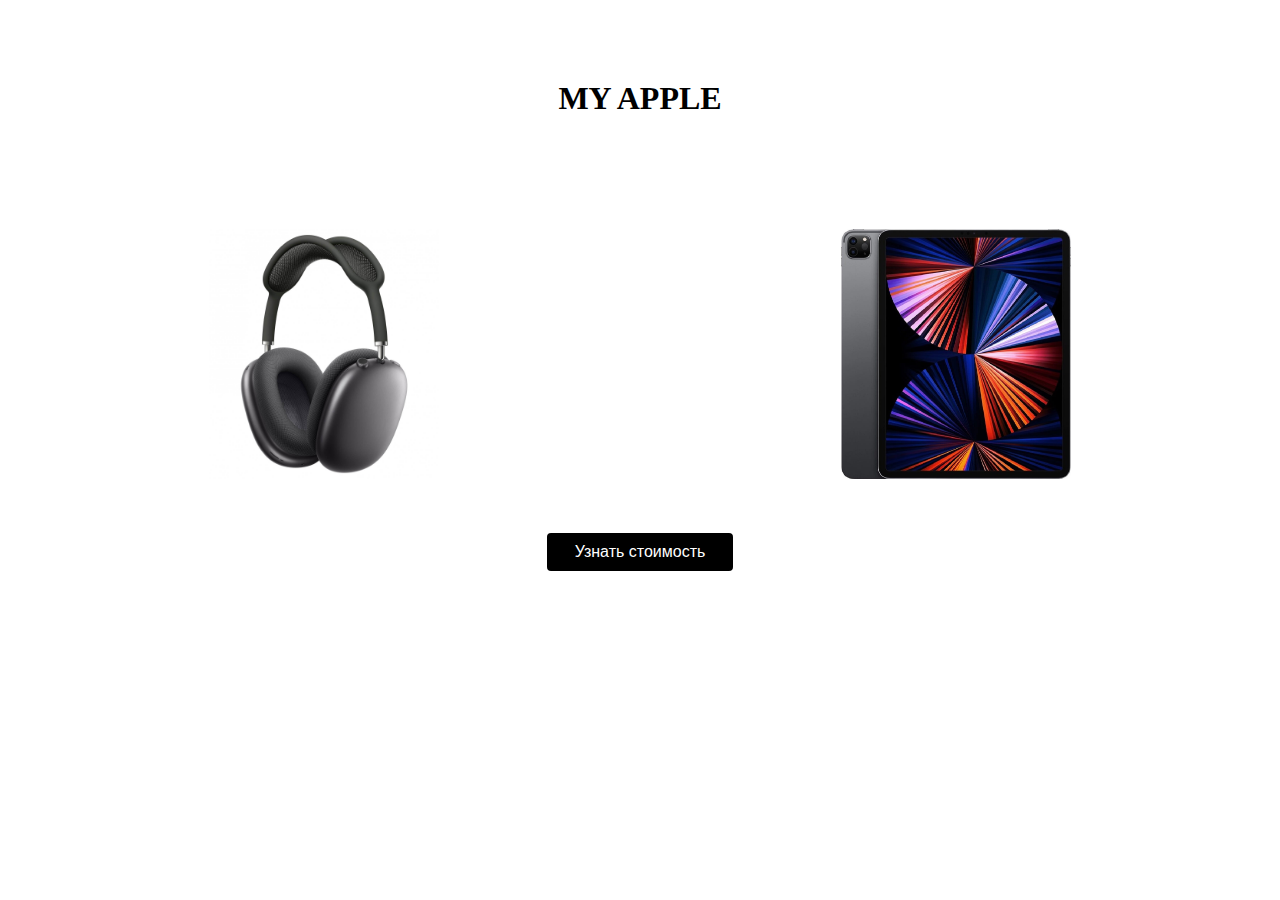
<file: Extra Task/index.html>
<!DOCTYPE html>
<html lang="en">
  <head>
    <meta charset="UTF-8" />
    <meta name="viewport" content="width=device-width, initial-scale=1.0" />
    <title>Document</title>
    <link rel="stylesheet" href="./assets/style.css" />
  </head>
  <body>
    <h1 class="title">MY APPLE</h1>
    <div class="wrap">
      <div class="container__pods">
        <img class="img" src="assets/images/AirPods.jpg" alt="Наушники" />
      </div>
      <div class="container__pad">
        <img class="img" src="assets/images/Ipad.jpg" alt="Планшет" />
      </div>
    </div>
    <div class="button-wrap">
      <button class="button" onclick="calculateTotalPrice()">
        Узнать стоимость
      </button>
    </div>
    <p id="total"></p>
    <script src="./assets/scripts/index.js"></script>
  </body>
</html>
</file>
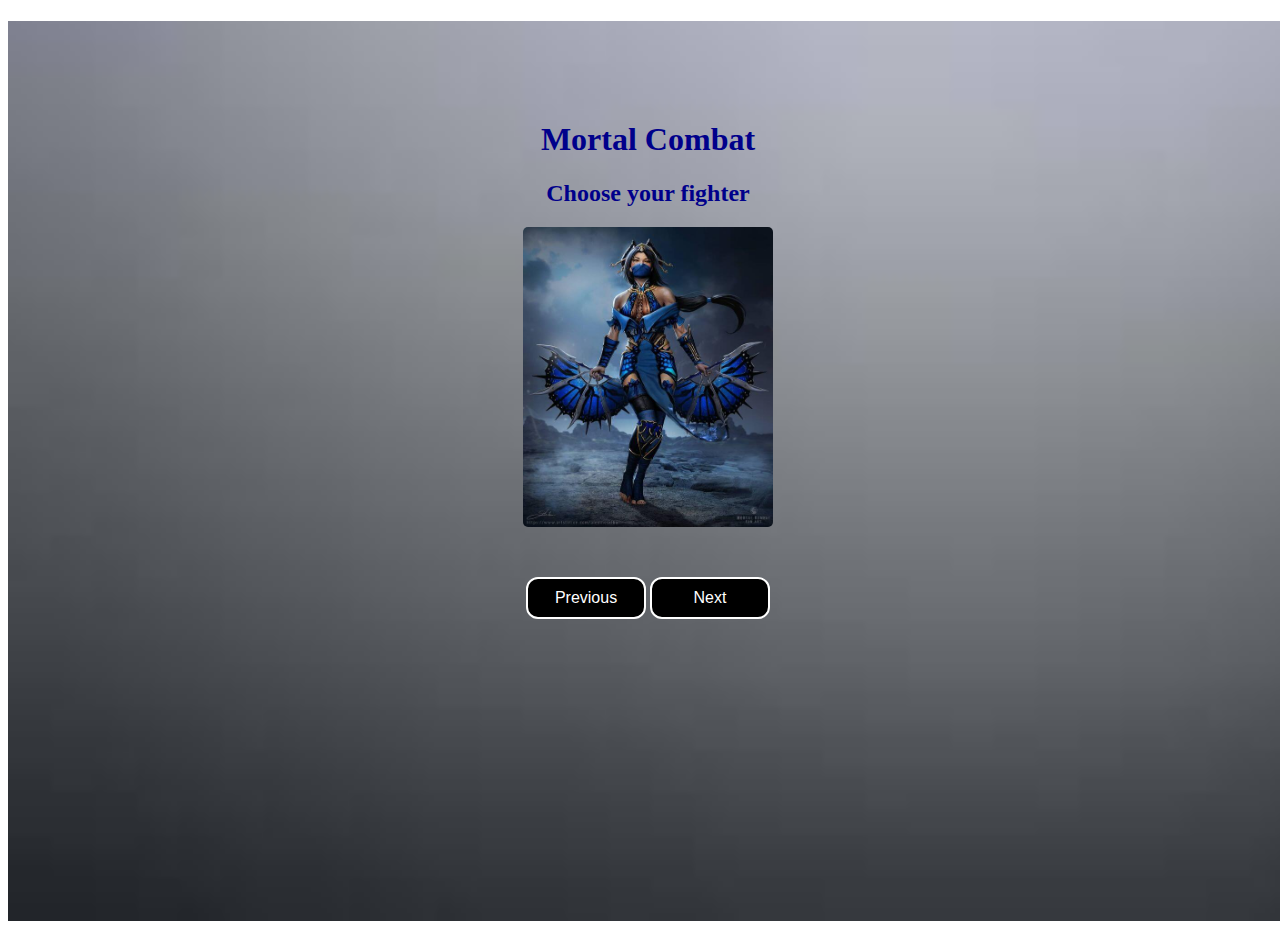
<file: Gallery/index.html>
<!DOCTYPE html>
<html lang="en">
  <head>
    <meta charset="UTF-8" />
    <meta name="viewport" content="width=device-width, initial-scale=1.0" />
    <title>Document</title>
    <link rel="stylesheet" href="style.css" />
  </head>
  <body>
    <div class="gallery">
      <h1 class="title" id="header">Mortal Combat</h1>
      <h2 class="title">Choose your fighter</h2>
      <div id="content">
        <img id="element" src="assets/images/kitana.jpg" alt="Китана" />
      </div>
      <div class="buttons">
        <button onclick="changeToPreviousImage()" class="button">
          Previous
        </button>
        <button onclick="changeToNextImage()" class="button">Next</button>
      </div>
    </div>

    <script src="./assets/scripts/index.js"></script>
  </body>
</html>
</file>
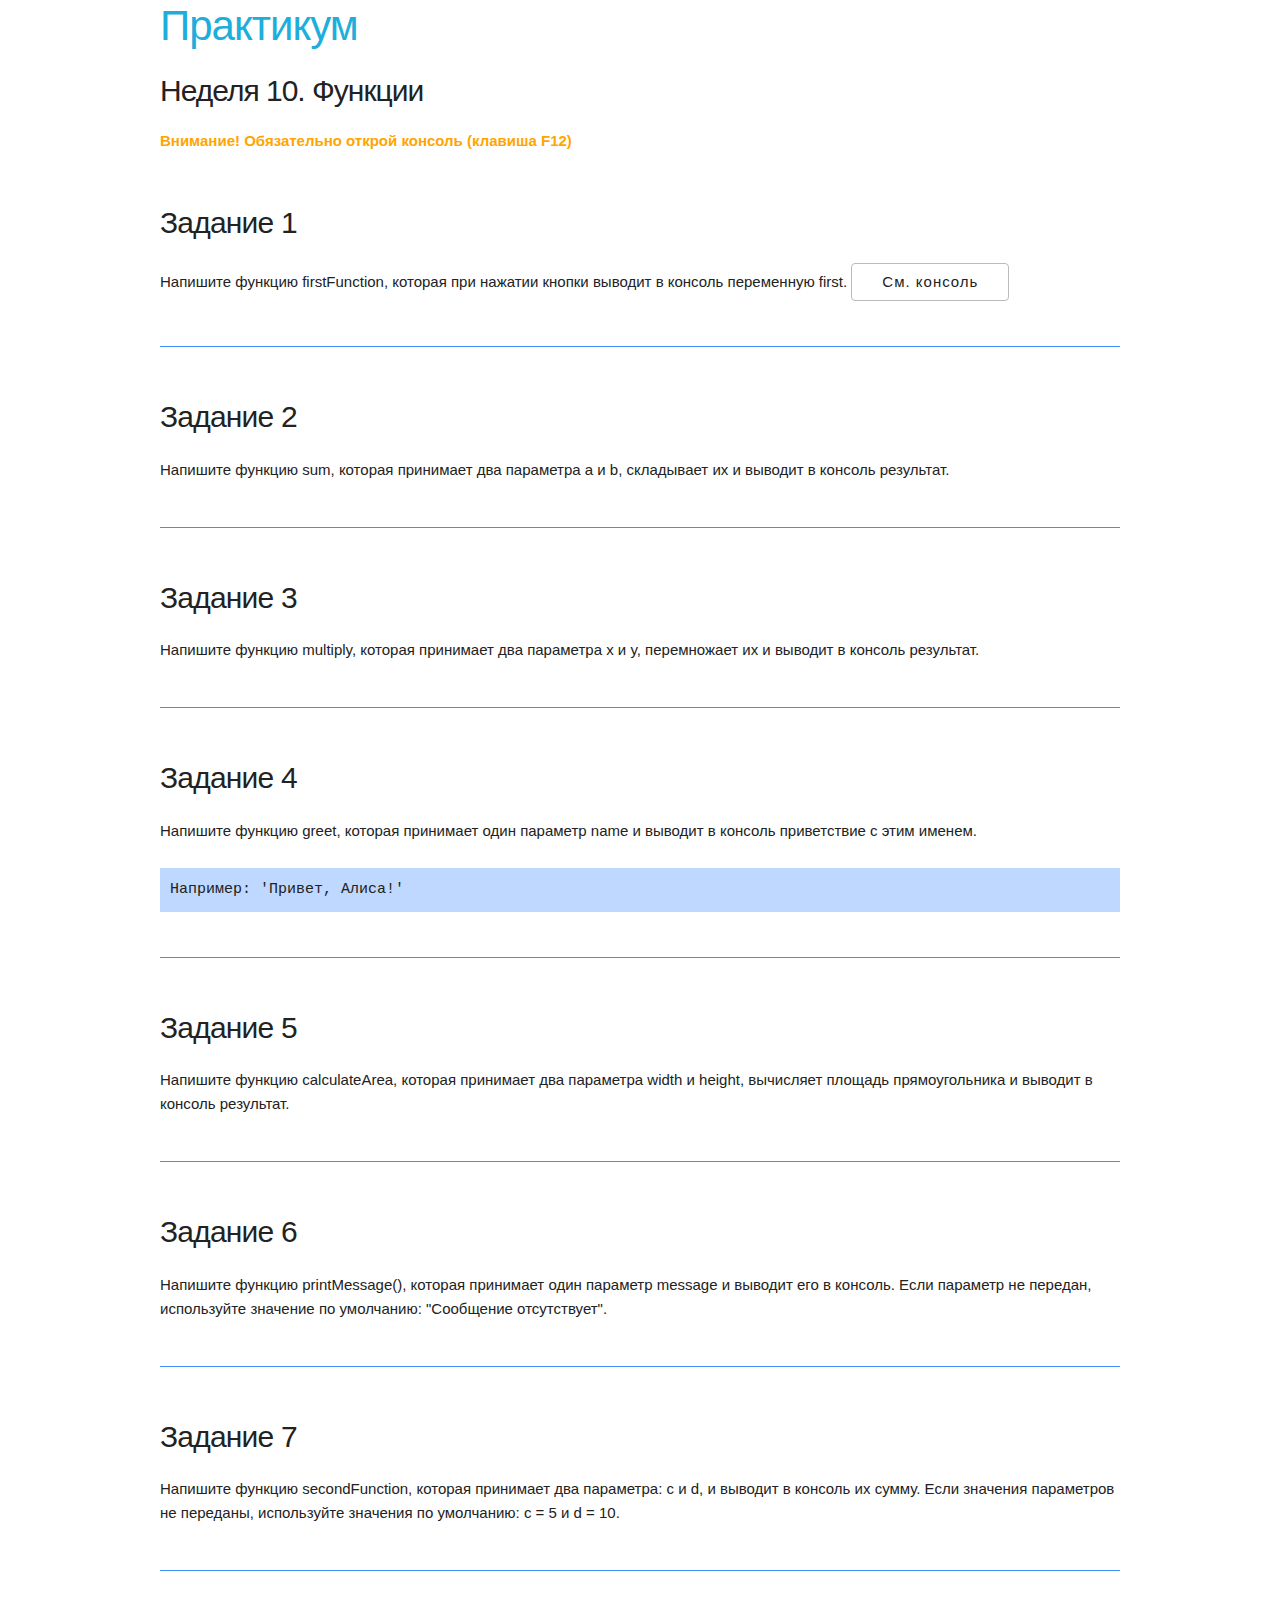
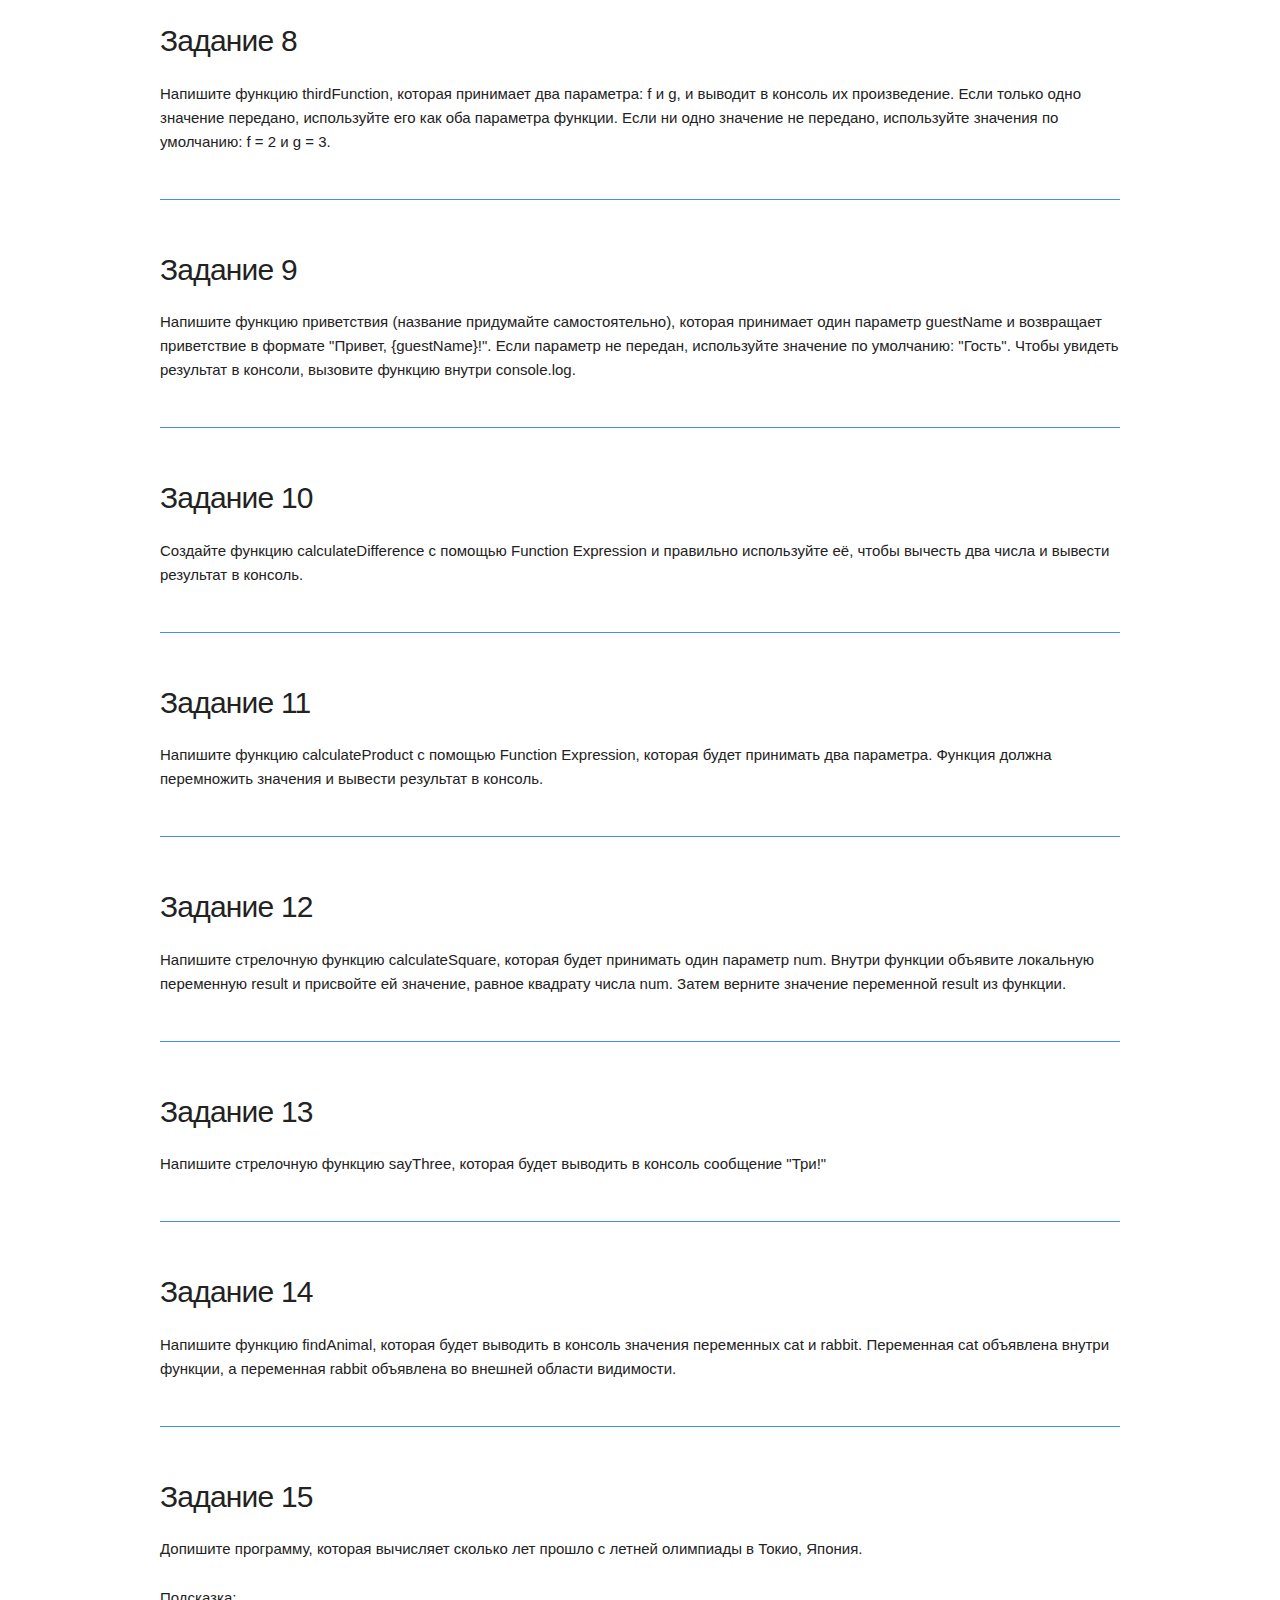
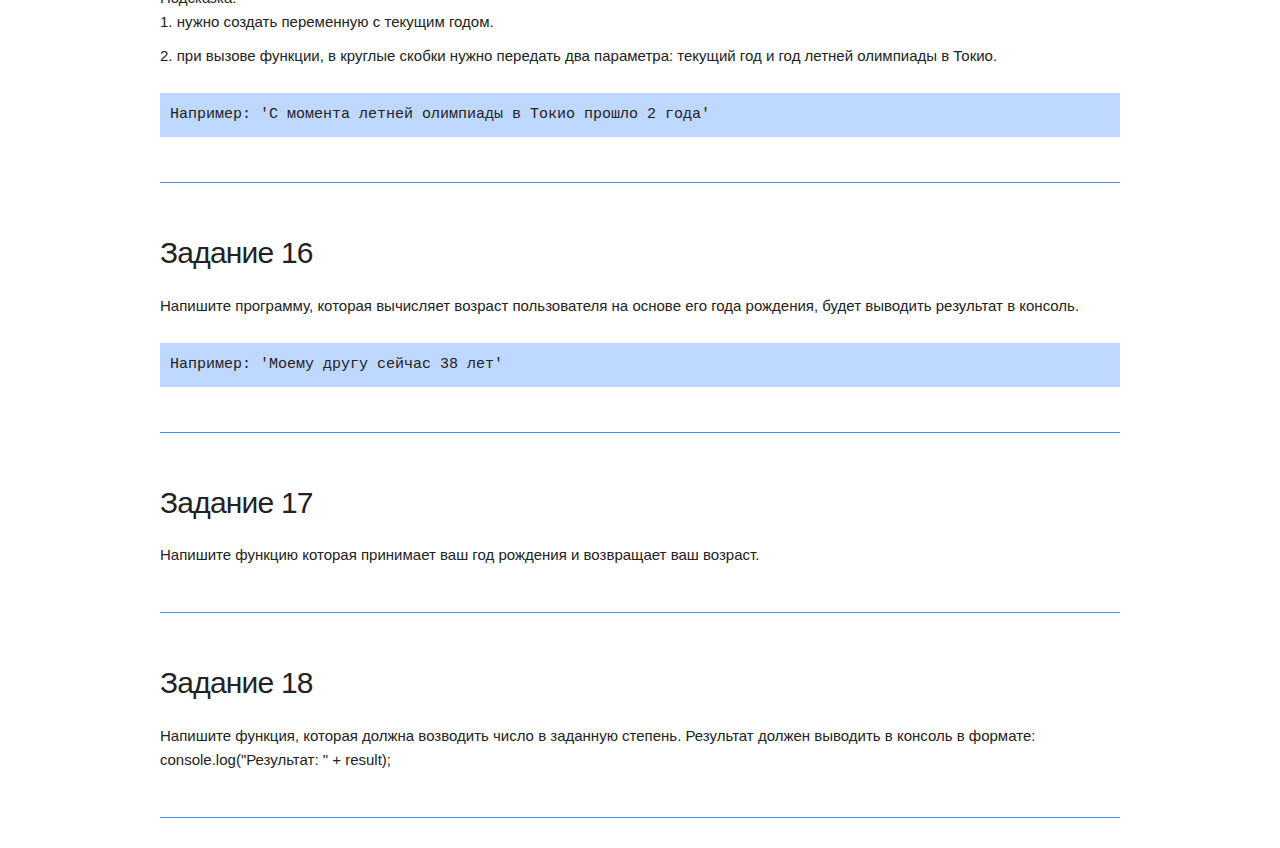
<file: Week10/week10.html>
<!DOCTYPE html>
<html lang="ru">
  <head>
    <meta charset="UTF-8" />
    <meta name="viewport" content="width=device-width, initial-scale=1.0" />
    <meta http-equiv="X-UA-Compatible" content="ie=edge" />
    <title>JS 2.0. Практикум. Неделя 2</title>
    <link rel="stylesheet" href="assets/style.css" />
    <link rel="stylesheet" href="assets/skeleton.css" />
    <link rel="stylesheet" href="assets/normalize.css" />
  </head>

  <body>
    <div class="container">
      <h2><a>Практикум</a></h2>
      <h1>Неделя 10. Функции</h1>
      <p class="text-orange">
        <b>Внимание! Обязательно открой консоль (клавиша F12)</b>
      </p>

      <section>
        <h4>Задание 1</h4>
        <p>
          Напишите функцию firstFunction, которая при нажатии кнопки выводит в
          консоль переменную first.
          <button onclick="firstFunction()">См. консоль</button>
        </p>
      </section>

      <section>
        <h4>Задание 2</h4>
        <p>
          Напишите функцию sum, которая принимает два параметра a и b,
          складывает их и выводит в консоль результат.
        </p>
      </section>

      <section>
        <h4>Задание 3</h4>
        <p>
          Напишите функцию multiply, которая принимает два параметра x и y,
          перемножает их и выводит в консоль результат.
        </p>
      </section>

      <section>
        <h4>Задание 4</h4>
        <p>
          Напишите функцию greet, которая принимает один параметр name и выводит
          в консоль приветствие с этим именем.
        </p>
        <pre>Например: 'Привет, Алиса!'</pre>
      </section>

      <section>
        <h4>Задание 5</h4>
        <p>
          Напишите функцию calculateArea, которая принимает два параметра width
          и height, вычисляет площадь прямоугольника и выводит в консоль
          результат.
        </p>
      </section>

      <section>
        <h4>Задание 6</h4>
        <p>
          Напишите функцию printMessage(), которая принимает один параметр
          message и выводит его в консоль. Если параметр не передан, используйте
          значение по умолчанию: "Сообщение отсутствует".
        </p>
      </section>

      <section>
        <h4>Задание 7</h4>
        <p>
          Напишите функцию secondFunction, которая принимает два параметра: c и
          d, и выводит в консоль их сумму. Если значения параметров не переданы,
          используйте значения по умолчанию: c = 5 и d = 10.
        </p>
      </section>

      <section>
        <h4>Задание 8</h4>
        <p>
          Напишите функцию thirdFunction, которая принимает два параметра: f и
          g, и выводит в консоль их произведение. Если только одно значение
          передано, используйте его как оба параметра функции. Если ни одно
          значение не передано, используйте значения по умолчанию: f = 2 и g =
          3.
        </p>
      </section>

      <section>
        <h4>Задание 9</h4>
        <p>
          Напишите функцию приветствия (название придумайте самостоятельно),
          которая принимает один параметр guestName и возвращает приветствие в
          формате "Привет, {guestName}!". Если параметр не передан, используйте
          значение по умолчанию: "Гость". Чтобы увидеть результат в консоли,
          вызовите функцию внутри console.log.
        </p>
      </section>

      <section>
        <h4>Задание 10</h4>
        <p>
          Создайте функцию calculateDifference с помощью Function Expression и
          правильно используйте её, чтобы вычесть два числа и вывести результат
          в консоль.
        </p>
      </section>

      <section>
        <h4>Задание 11</h4>
        <p>
          Напишите функцию calculateProduct с помощью Function Expression,
          которая будет принимать два параметра. Функция должна перемножить
          значения и вывести результат в консоль.
        </p>
      </section>

      <section>
        <h4>Задание 12</h4>
        <p>
          Напишите стрелочную функцию calculateSquare, которая будет принимать
          один параметр num. Внутри функции объявите локальную переменную result
          и присвойте ей значение, равное квадрату числа num. Затем верните
          значение переменной result из функции.
        </p>
      </section>

      <section>
        <h4>Задание 13</h4>
        <p>
          Напишите стрелочную функцию sayThree, которая будет выводить в консоль
          сообщение "Три!"
        </p>
      </section>

      <section>
        <h4>Задание 14</h4>
        <p>
          Напишите функцию findAnimal, которая будет выводить в консоль значения
          переменных cat и rabbit. Переменная cat объявлена внутри функции, а
          переменная rabbit объявлена во внешней области видимости.
        </p>
      </section>

      <section>
        <h4>Задание 15</h4>
        <p>
          Допишите программу, которая вычисляет сколько лет прошло с летней
          олимпиады в Токио, Япония.
        </p>
        <ol>
          Подсказка:
          <li>нужно создать переменную с текущим годом.</li>
          <li>
            при вызове функции, в круглые скобки нужно передать два параметра:
            текущий год и год летней олимпиады в Токио.
          </li>
        </ol>
        <pre>Например: 'С момента летней олимпиады в Токио прошло 2 года'</pre>
      </section>

      <section>
        <h4>Задание 16</h4>
        <p>
          Напишите программу, которая вычисляет возраст пользователя на основе
          его года рождения, будет выводить результат в консоль.
        </p>
        <pre>Например: 'Моему другу сейчас 38 лет'</pre>
      </section>

      <section>
        <h4>Задание 17</h4>
        <p>
          Напишите функцию которая принимает ваш год рождения и возвращает ваш
          возраст.
        </p>
      </section>

      <section>
        <h4>Задание 18</h4>
        <p>
          Напишите функция, которая должна возводить число в заданную степень.
          Результат должен выводить в консоль в формате: console.log("Результат:
          " + result);
        </p>
      </section>
    </div>

    <script src="week10.js"></script>
  </body>
</html>
</file>
<file: Extra Task/assets/style.css>
.title{
    text-align:center;
    margin-top:5rem;
}
.container{
    width:230px;
    height:250px;
}
.img{
    width:230px;
    height:250px;
}
.wrap{
    display:grid;
    grid-template-columns: 1fr 1fr;
    grid-template-rows: 1fr;
    justify-items: center;
    margin-top:7rem;
}
.container__pods{
    grid-row: 1 / 2;
    grid-column: 1 / 2;
}
.container__pad{
    grid-row: 1 / 2;
    grid-column: 2 / 3;
}
.button{
    background-color:black;
    color:white;
    font-size:medium;
    padding:10px 24px;
    width:190px;
    border-radius: 6px;
    border:2px solid white;
    margin-top:3rem;
}
.button-wrap{
    text-align: center;
}
#total{
    text-align: center;
    font-weight: bold;
}
</file>
<file: Gallery/style.css>
.gallery{
    width:100vw;
    height:100vh;
    background-image: url(./assets/images/Background.jpg);
    background-size:cover;
}
.title{
    text-align:center;
    color:darkblue;
    
}
#element{
    width:250px;
    height:300px;
    display:block;
    margin:auto;
    border-radius: 5px;
}
#header{
    padding-top: 100px;
}
.button{
    background-color:black;
    color:white;
    font-size:medium;
    padding:10px 24px;
    width:120px;
    border-radius: 12px;
    border:2px solid white;
}
.button:hover {
    background-color: blue;
    color: white;
    }
.buttons{
        text-align:center;
        margin-top:50px;
    }
</file>
<file: Week10/assets/style.css>
body {
    font-size: 18px;
}

h1 {
    font-size: 2.5rem;
}

h2 {
    font-size: 2.1rem;
}

h3 {
    font-size: 1.9rem;
}

h4 {
    font-size: 1.2rem;
    font-weight: bold;
}

h1.site-title {
    font-size:  1.5rem;
}
h2.site-title {
    font-size:  1.3rem;
}

section h3 {
    font-size: 1.1rem;
    text-transform: uppercase;
}

section {
    margin: 30px 0;
    padding: 20px 0;
    border-bottom: 1px solid #3f8efc;
}

.out-1, .out-2, .out-3, .out-4, .out-5, .out-6, .out-7, .out-8, .out-9, .out-10, .out-11, .out-12, .out-13, .out-14, .out-15, .out-16, .out-17, .out-18, .out-19, .out-20,.out-21,.out-22,.out-23,.out-24,.out-25,.out-26,.out-27,.out-28,.out-29,.out-30 {
    background: #dcdcdc;
    padding: 10px;
}

.text-orange {
    color: orange;
}

.bg-orange {
    background: orange;
}

pre {
    background: #bfd8ff;
    padding: 10px;
}



pre, blockquote, dl, figure, table, p, ul, ol, form {
    margin-bottom: 1.5rem;
}

.cd {
    font-family: monospace;
    background: aliceblue;
    padding-left: 15px;
    border-left: 2px solid #33C3F0;
}

div.section {
	border-top : 1px solid #c0c0c0;
	border-bottom : 1px solid #c0c0c0;
	margin: 20px 0;
	padding: 20px 0;
}
</file>
<file: Week10/assets/skeleton.css>
/*
* Skeleton V2.0.4
* Copyright 2014, Dave Gamache
* www.getskeleton.com
* Free to use under the MIT license.
* http://www.opensource.org/licenses/mit-license.php
* 12/29/2014
*/


/* Table of contents
––––––––––––––––––––––––––––––––––––––––––––––––––
- Grid
- Base Styles
- Typography
- Links
- Buttons
- Forms
- Lists
- Code
- Tables
- Spacing
- Utilities
- Clearing
- Media Queries
*/


/* Grid
–––––––––––––––––––––––––––––––––––––––––––––––––– */
.container {
  position: relative;
  width: 100%;
  max-width: 960px;
  margin: 0 auto;
  padding: 0 20px;
  box-sizing: border-box; }
.column,
.columns {
  width: 100%;
  float: left;
  box-sizing: border-box; }

/* For devices larger than 400px */
@media (min-width: 400px) {
  .container {
    width: 85%;
    padding: 0; }
}

/* For devices larger than 550px */
@media (min-width: 550px) {
  .container {
    width: 80%; }
  .column,
  .columns {
    margin-left: 4%; }
  .column:first-child,
  .columns:first-child {
    margin-left: 0; }

  .one.column,
  .one.columns                    { width: 4.66666666667%; }
  .two.columns                    { width: 13.3333333333%; }
  .three.columns                  { width: 22%;            }
  .four.columns                   { width: 30.6666666667%; }
  .five.columns                   { width: 39.3333333333%; }
  .six.columns                    { width: 48%;            }
  .seven.columns                  { width: 56.6666666667%; }
  .eight.columns                  { width: 65.3333333333%; }
  .nine.columns                   { width: 74.0%;          }
  .ten.columns                    { width: 82.6666666667%; }
  .eleven.columns                 { width: 91.3333333333%; }
  .twelve.columns                 { width: 100%; margin-left: 0; }

  .one-third.column               { width: 30.6666666667%; }
  .two-thirds.column              { width: 65.3333333333%; }

  .one-half.column                { width: 48%; }

  /* Offsets */
  .offset-by-one.column,
  .offset-by-one.columns          { margin-left: 8.66666666667%; }
  .offset-by-two.column,
  .offset-by-two.columns          { margin-left: 17.3333333333%; }
  .offset-by-three.column,
  .offset-by-three.columns        { margin-left: 26%;            }
  .offset-by-four.column,
  .offset-by-four.columns         { margin-left: 34.6666666667%; }
  .offset-by-five.column,
  .offset-by-five.columns         { margin-left: 43.3333333333%; }
  .offset-by-six.column,
  .offset-by-six.columns          { margin-left: 52%;            }
  .offset-by-seven.column,
  .offset-by-seven.columns        { margin-left: 60.6666666667%; }
  .offset-by-eight.column,
  .offset-by-eight.columns        { margin-left: 69.3333333333%; }
  .offset-by-nine.column,
  .offset-by-nine.columns         { margin-left: 78.0%;          }
  .offset-by-ten.column,
  .offset-by-ten.columns          { margin-left: 86.6666666667%; }
  .offset-by-eleven.column,
  .offset-by-eleven.columns       { margin-left: 95.3333333333%; }

  .offset-by-one-third.column,
  .offset-by-one-third.columns    { margin-left: 34.6666666667%; }
  .offset-by-two-thirds.column,
  .offset-by-two-thirds.columns   { margin-left: 69.3333333333%; }

  .offset-by-one-half.column,
  .offset-by-one-half.columns     { margin-left: 52%; }

}


/* Base Styles
–––––––––––––––––––––––––––––––––––––––––––––––––– */
/* NOTE
html is set to 62.5% so that all the REM measurements throughout Skeleton
are based on 10px sizing. So basically 1.5rem = 15px :) */
html {
  font-size: 62.5%; }
body {
  font-size: 1.5em; /* currently ems cause chrome bug misinterpreting rems on body element */
  line-height: 1.6;
  font-weight: 400;
  font-family: "Raleway", "HelveticaNeue", "Helvetica Neue", Helvetica, Arial, sans-serif;
  color: #222; }


/* Typography
–––––––––––––––––––––––––––––––––––––––––––––––––– */
h1, h2, h3, h4, h5, h6 {
  margin-top: 0;
  margin-bottom: 2rem;
  font-weight: 300; }
h1 { font-size: 4.0rem; line-height: 1.2;  letter-spacing: -.1rem;}
h2 { font-size: 3.6rem; line-height: 1.25; letter-spacing: -.1rem; }
h3 { font-size: 3.0rem; line-height: 1.3;  letter-spacing: -.1rem; }
h4 { font-size: 2.4rem; line-height: 1.35; letter-spacing: -.08rem; }
h5 { font-size: 1.8rem; line-height: 1.5;  letter-spacing: -.05rem; }
h6 { font-size: 1.5rem; line-height: 1.6;  letter-spacing: 0; }

/* Larger than phablet */
@media (min-width: 550px) {
  h1 { font-size: 5.0rem; }
  h2 { font-size: 4.2rem; }
  h3 { font-size: 3.6rem; }
  h4 { font-size: 3.0rem; }
  h5 { font-size: 2.4rem; }
  h6 { font-size: 1.5rem; }
}

p {
  margin-top: 0; }


/* Links
–––––––––––––––––––––––––––––––––––––––––––––––––– */
a {
  color: #1EAEDB; }
a:hover {
  color: #0FA0CE; }


/* Buttons
–––––––––––––––––––––––––––––––––––––––––––––––––– */
.button,
button,
input[type="submit"],
input[type="reset"],
input[type="button"] {
  display: inline-block;
  height: 38px;
  padding: 0 30px;
  color: #555;
  text-align: center;
  font-size: 11px;
  font-weight: 600;
  line-height: 38px;
  letter-spacing: .1rem;
  text-transform: uppercase;
  text-decoration: none;
  white-space: nowrap;
  background-color: transparent;
  border-radius: 4px;
  border: 1px solid #bbb;
  cursor: pointer;
  box-sizing: border-box; }
.button:hover,
button:hover,
input[type="submit"]:hover,
input[type="reset"]:hover,
input[type="button"]:hover,
.button:focus,
button:focus,
input[type="submit"]:focus,
input[type="reset"]:focus,
input[type="button"]:focus {
  color: #333;
  border-color: #888;
  outline: 0; }
.button.button-primary,
button.button-primary,
input[type="submit"].button-primary,
input[type="reset"].button-primary,
input[type="button"].button-primary {
  color: #FFF;
  background-color: #33C3F0;
  border-color: #33C3F0; }
.button.button-primary:hover,
button.button-primary:hover,
input[type="submit"].button-primary:hover,
input[type="reset"].button-primary:hover,
input[type="button"].button-primary:hover,
.button.button-primary:focus,
button.button-primary:focus,
input[type="submit"].button-primary:focus,
input[type="reset"].button-primary:focus,
input[type="button"].button-primary:focus {
  color: #FFF;
  background-color: #1EAEDB;
  border-color: #1EAEDB; }


/* Forms
–––––––––––––––––––––––––––––––––––––––––––––––––– */
input[type="email"],
input[type="number"],
input[type="search"],
input[type="text"],
input[type="tel"],
input[type="url"],
input[type="password"],
textarea,
select {
  height: 38px;
  padding: 6px 10px; /* The 6px vertically centers text on FF, ignored by Webkit */
  background-color: #fff;
  border: 1px solid #D1D1D1;
  border-radius: 4px;
  box-shadow: none;
  box-sizing: border-box; }
/* Removes awkward default styles on some inputs for iOS */
input[type="email"],
input[type="number"],
input[type="search"],
input[type="text"],
input[type="tel"],
input[type="url"],
input[type="password"],
textarea {
  -webkit-appearance: none;
     -moz-appearance: none;
          appearance: none; }
textarea {
  min-height: 65px;
  padding-top: 6px;
  padding-bottom: 6px; }
input[type="email"]:focus,
input[type="number"]:focus,
input[type="search"]:focus,
input[type="text"]:focus,
input[type="tel"]:focus,
input[type="url"]:focus,
input[type="password"]:focus,
textarea:focus,
select:focus {
  border: 1px solid #33C3F0;
  outline: 0; }
label,
legend {
  display: block;
  margin-bottom: .5rem;
  font-weight: 600; }
fieldset {
  padding: 0;
  border-width: 0; }
input[type="checkbox"],
input[type="radio"] {
  display: inline; }
label > .label-body {
  display: inline-block;
  margin-left: .5rem;
  font-weight: normal; }


/* Lists
–––––––––––––––––––––––––––––––––––––––––––––––––– */
ul {
  list-style: circle inside; }
ol {
  list-style: decimal inside; }
ol, ul {
  padding-left: 0;
  margin-top: 0; }
ul ul,
ul ol,
ol ol,
ol ul {
  margin: 1.5rem 0 1.5rem 3rem;
  font-size: 90%; }
li {
  margin-bottom: 1rem; }


/* Code
–––––––––––––––––––––––––––––––––––––––––––––––––– */
code {
  padding: .2rem .5rem;
  margin: 0 .2rem;
  font-size: 90%;
  white-space: nowrap;
  background: #F1F1F1;
  border: 1px solid #E1E1E1;
  border-radius: 4px; }
pre > code {
  display: block;
  padding: 1rem 1.5rem;
  white-space: pre; }


/* Tables
–––––––––––––––––––––––––––––––––––––––––––––––––– */
th,
td {
  padding: 12px 15px;
  text-align: left;
  border-bottom: 1px solid #E1E1E1; }
th:first-child,
td:first-child {
  padding-left: 0; }
th:last-child,
td:last-child {
  padding-right: 0; }


/* Spacing
–––––––––––––––––––––––––––––––––––––––––––––––––– */
button,
.button {
  margin-bottom: 1rem; }
input,
textarea,
select,
fieldset {
  margin-bottom: 1.5rem; }
pre,
blockquote,
dl,
figure,
table,
p,
ul,
ol,
form {
  margin-bottom: 2.5rem; }


/* Utilities
–––––––––––––––––––––––––––––––––––––––––––––––––– */
.u-full-width {
  width: 100%;
  box-sizing: border-box; }
.u-max-full-width {
  max-width: 100%;
  box-sizing: border-box; }
.u-pull-right {
  float: right; }
.u-pull-left {
  float: left; }


/* Misc
–––––––––––––––––––––––––––––––––––––––––––––––––– */
hr {
  margin-top: 3rem;
  margin-bottom: 3.5rem;
  border-width: 0;
  border-top: 1px solid #E1E1E1; }


/* Clearing
–––––––––––––––––––––––––––––––––––––––––––––––––– */

/* Self Clearing Goodness */
.container:after,
.row:after,
.u-cf {
  content: "";
  display: table;
  clear: both; }


/* Media Queries
–––––––––––––––––––––––––––––––––––––––––––––––––– */
/*
Note: The best way to structure the use of media queries is to create the queries
near the relevant code. For example, if you wanted to change the styles for buttons
on small devices, paste the mobile query code up in the buttons section and style it
there.
*/


/* Larger than mobile */
@media (min-width: 400px) {}

/* Larger than phablet (also point when grid becomes active) */
@media (min-width: 550px) {}

/* Larger than tablet */
@media (min-width: 750px) {}

/* Larger than desktop */
@media (min-width: 1000px) {}

/* Larger than Desktop HD */
@media (min-width: 1200px) {}
</file>
